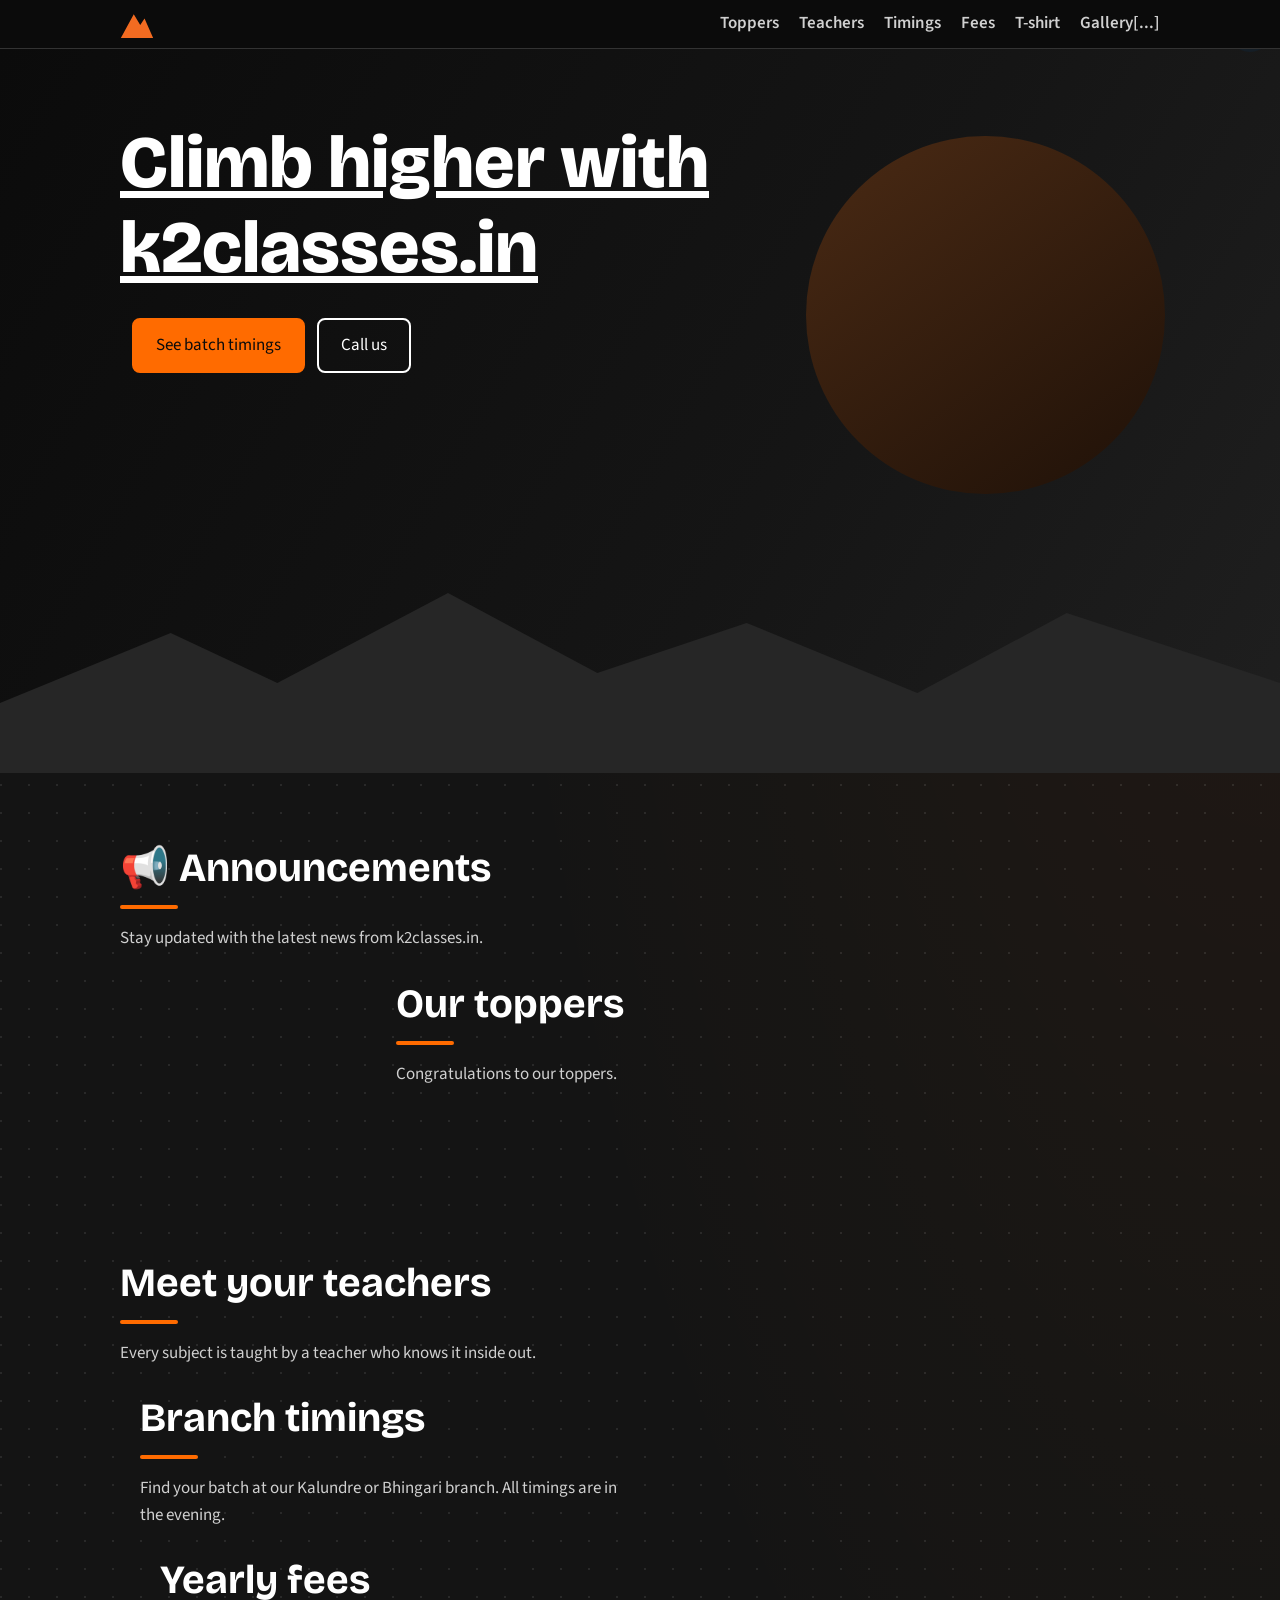
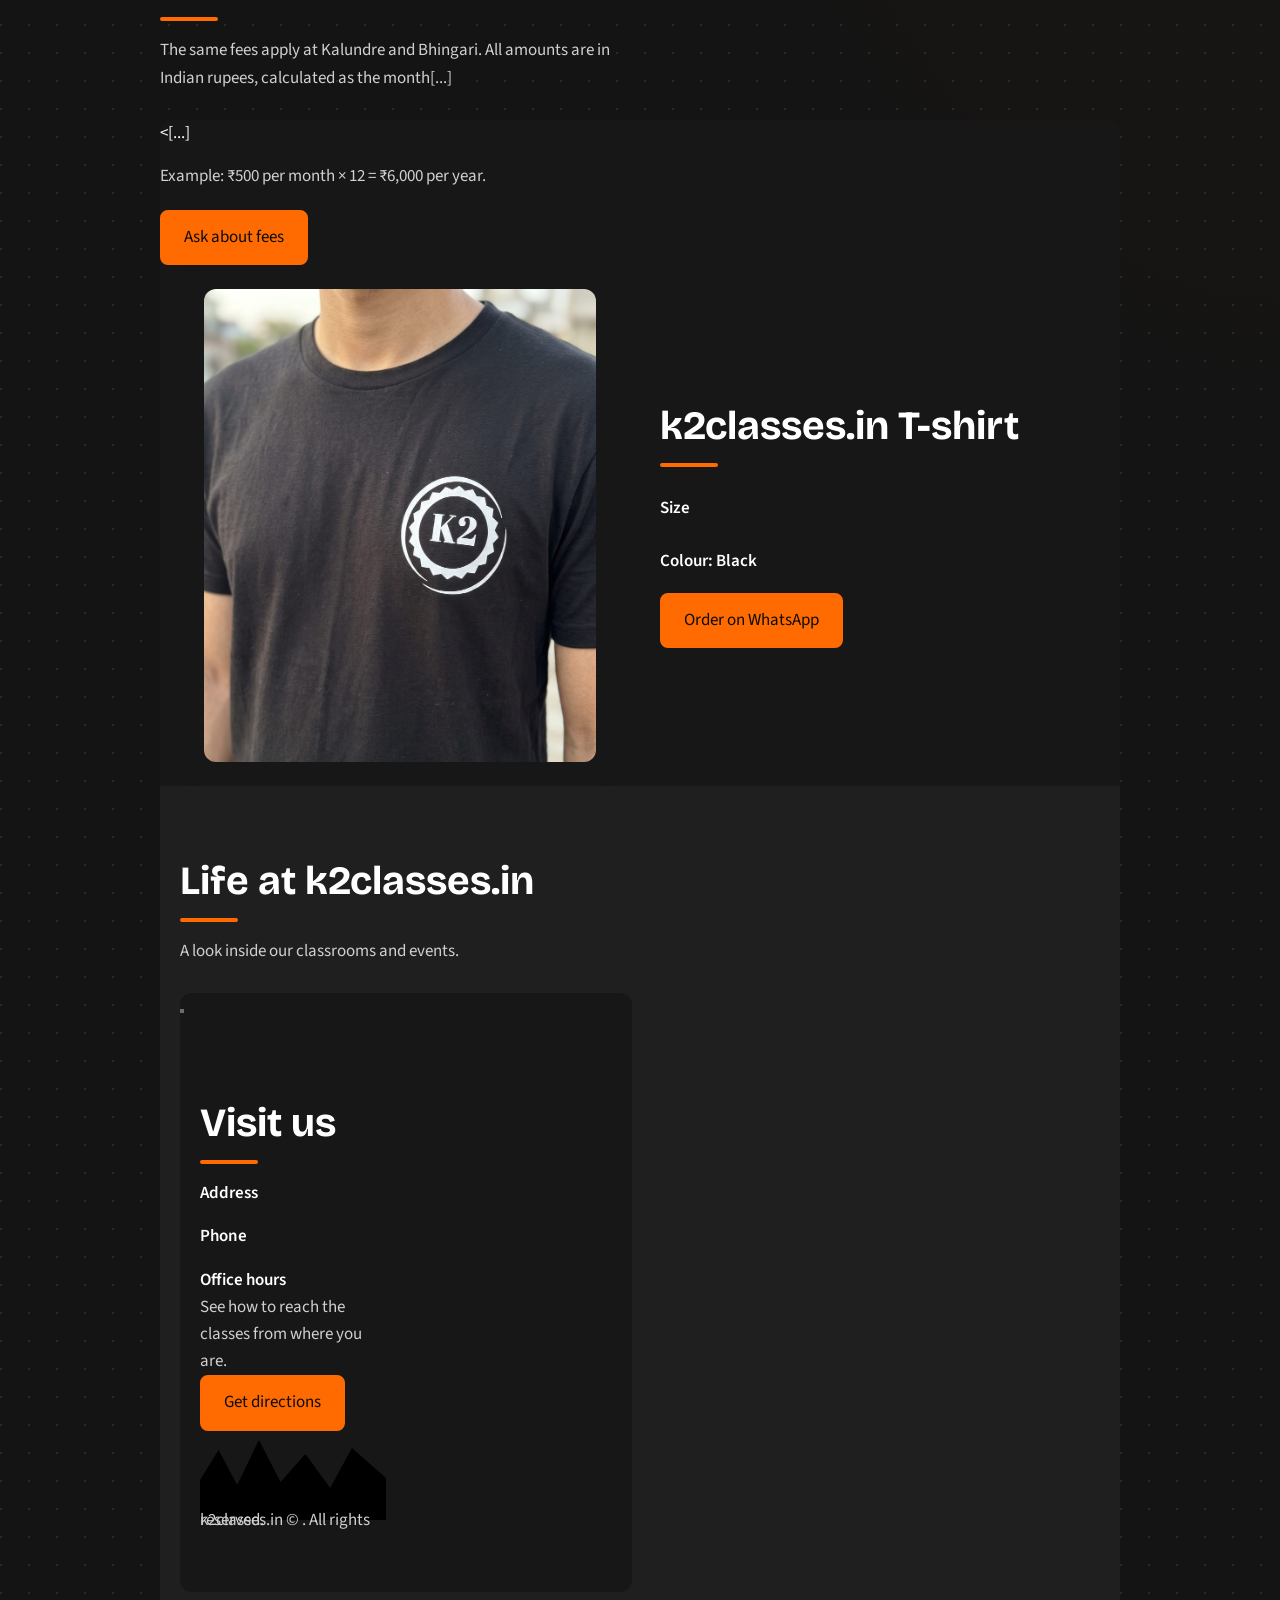
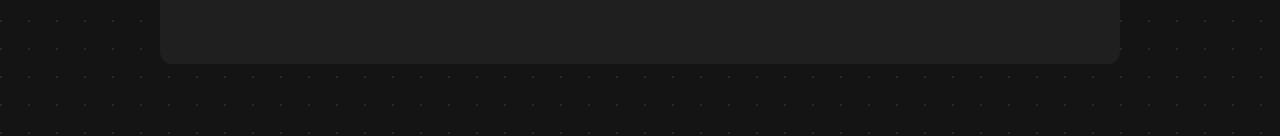
<file: index.html>
<!DOCTYPE html>
<html lang="en">
<head>
<meta charset="UTF-8">
<meta name="viewport" content="width=device-width, initial-scale=1, viewport-fit=cover">
<meta name="color-scheme" content="dark">
<title>k2classes.in</title>
<link rel="preconnect" href="https://fonts.googleapis.com">
<link rel="preconnect" href="https://fonts.gstatic.com" crossorigin>
<link href="https://fonts.googleapis.com/css2?family=Bricolage+Grotesque:wght@600;800&family=Source+Sans+3:wght@400;600&display=swap" rel="stylesheet">
<link rel="stylesheet" href="assets/styles.css">
</head>
<body>
<header><div class="wrap">
  <a class="logo" href="#top" aria-label="k2classes.in home"><svg width="34" height="28" viewBox="0 0 30 26" aria-hidden="true"><polygon points="0,26 12,4 18,14 22,8 30,26" fill="#f26b21"/><polygon [...]</svg></a>
  <nav aria-label="Main"><a href="#toppers">Toppers</a><a href="#teachers">Teachers</a><a href="#timings">Timings</a><a href="#fees">Fees</a><a href="#tshirt">T-shirt</a><a href="#gallery">Gallery[...]
</div></header>
<main id="top">
<section class="hero"><div class="wrap">
  <h1>Climb higher with <span data-name>k2classes.in</span></h1>
  <p id="tagline"></p>
  <div class="actions"><a class="btn" href="#timings">See batch timings</a><a class="btn ghost" id="callBtn" href="#contact">Call us</a></div></div>
  <svg viewBox="0 0 1200 210" preserveAspectRatio="none" aria-hidden="true"><polygon points="0,210 0,140 160,70 260,120 420,30 560,110 700,60 860,130 1000,50 1200,120 1200,210" fill="#262626"/><po[...]
</section>
<section class="section stats-section" id="achievements"><div class="wrap"><div class="stats-grid" id="statsGrid"></div></div></section>
<section class="section alt" id="announcements"><div class="wrap"><h2>📢 Announcements</h2><p class="lead">Stay updated with the latest news from k2classes.in.</p><div class="announce-list" id="an[...]
<section class="section" id="toppers"><div class="wrap"><h2>Our toppers</h2><p class="lead">Congratulations to our toppers.</p><ol class="leader" id="topperList"></ol></div></section>
<section class="section alt" id="teachers"><div class="wrap"><h2>Meet your teachers</h2><p class="lead">Every subject is taught by a teacher who knows it inside out.</p><div class="teachers" id="t[...]
<section class="section" id="timings"><div class="wrap"><h2>Branch timings</h2><p class="lead">Find your batch at our Kalundre or Bhingari branch. All timings are in the evening.</p><div id="branc[...]
<section class="section alt" id="fees"><div class="wrap"><h2>Yearly fees</h2><p class="lead">The same fees apply at Kalundre and Bhingari. All amounts are in Indian rupees, calculated as the month[...]
  <div class="tablebox fee" tabindex="0" role="region" aria-label="Yearly fees, scroll sideways on small screens"><table><caption class="sr">Yearly tuition fees for both branches</caption><thead><[...]
  <p class="fee-note">Example: ₹500 per month × 12 = ₹6,000 per year.</p><a class="btn" id="feeBtn" href="#contact" target="_blank" rel="noopener noreferrer">Ask about fees</a></div></section[...]
<section class="section" id="tshirt"><div class="wrap shop">
  <div class="tee"><img src="photos/k2-black-tshirt.jpg" width="900" height="1085" alt="Black k2classes.in T-shirt with a white K2 logo printed on the chest" loading="lazy"></div>
  <div><h2><span data-name>k2classes.in</span> T-shirt</h2><p class="lead" id="teeDesc"></p><div class="price" id="teePrice"></div>
  <div class="opt"><p id="sizeLabel">Size</p><div class="chips" id="sizes" role="group" aria-labelledby="sizeLabel"></div></div>
  <div class="opt"><p>Colour: Black</p></div>
  <a class="btn" id="orderBtn" href="#contact" target="_blank" rel="noopener noreferrer">Order on WhatsApp</a></div></div></section>
<section class="section alt" id="gallery"><div class="wrap"><h2>Life at k2classes.in</h2><p class="lead">A look inside our classrooms and events.</p><div class="gallery"><figure><button type="button[...]
<dialog id="lightbox" aria-label="Photo viewer"><button type="button" id="lbClose" class="lbx" aria-label="Close photo">×</button><img id="lbImg" alt=""><p id="lbCap"></p></dialog>
<section class="section" id="contact"><div class="wrap contact"><div><h2>Visit us</h2><dl><dt>Address</dt><dd id="address"></dd><dt>Phone</dt><dd id="phone"></dd><dt>Office hours</dt><dd id="offic[...]
  <div class="mapbox"><div><p>See how to reach the classes from where you are.</p><a class="btn" id="mapBtn" href="#contact" target="_blank" rel="noopener noreferrer">Get directions</a></div></div[...]
</main>
<div class="ridge" aria-hidden="true"><svg viewBox="0 0 1200 90" preserveAspectRatio="none"><polygon points="0,90 0,50 120,20 240,55 380,10 520,52 680,24 840,58 980,18 1200,48 1200,90" fill="#1c1c[...]
<footer class="foot"><span data-name>k2classes.in</span> © <span id="year"></span>. All rights reserved.</footer>
<script src="assets/content.js"></script>
<script src="assets/main.js"></script>
</body>
</html>
</file>
<file: assets/styles.css>
:root{color-scheme:dark;--bg:#0b0b0b;--surface:#171717;--alt:#121212;--text:#ffffff;--mute:#d0d0d0;--blue:#ffffff;--orange:#ff6b00;--ice:#262626;--line:#333;--hero:linear-gradient(120deg,#0b0b0b 0%,#151515 60%,#1f1f1f 100%);--sun:linear-gradient(145deg,#4a2a14,#1f1108)}
:root{box-sizing:border-box;padding-top:env(safe-area-inset-top,0px);padding-bottom:env(safe-area-inset-bottom,0px)}
html{scroll-behavior:smooth;scroll-padding-top:calc(70px + env(safe-area-inset-top,0px))}
*,*::before,*::after{box-sizing:inherit;margin:0;padding:0}
body{font-family:"Source Sans 3",system-ui,sans-serif;background:var(--bg);color:var(--text);line-height:1.6;font-size:17px}
body::before{content:"";position:fixed;inset:0 0 auto;height:env(safe-area-inset-top,0px);background:var(--bg);z-index:30}
h1,h2,h3{font-family:"Bricolage Grotesque","Segoe UI",sans-serif;line-height:1.15}
a{color:inherit}
:focus-visible{outline:3px solid var(--orange);outline-offset:3px}
.wrap{max-width:1080px;margin:0 auto;padding:0 20px}
.section{padding:72px 0}
.section h2{font-size:clamp(1.8rem,4vw,2.5rem)}
.section h2::after{content:"";display:block;width:58px;height:4px;margin:14px 0 16px;border-radius:4px;background:var(--orange)}
.lead{color:var(--mute);margin-bottom:28px;max-width:62ch}
.alt{background:var(--alt)}
.btn{display:inline-block;padding:12px 22px;border-radius:8px;font:600 1rem inherit;font-family:inherit;text-decoration:none;border:2px solid var(--orange);background:var(--orange);color:#0b0b0b;cursor:pointer}
.btn:hover{background:#ff8a2b;border-color:#ff8a2b}
.btn.ghost{background:transparent;color:var(--text);border-color:var(--text)}
.btn.ghost:hover{background:var(--text);color:var(--bg)}
header{position:sticky;top:env(safe-area-inset-top,0px);z-index:20;background:var(--bg);border-bottom:1px solid var(--line)}
header .wrap{display:flex;justify-content:space-between;align-items:center;gap:16px;padding-top:10px;padding-bottom:10px}
.logo{display:flex;align-items:center;gap:8px;font:800 1.4rem "Bricolage Grotesque",sans-serif;text-decoration:none}
nav{display:flex;gap:20px;overflow-x:auto;white-space:nowrap}
nav a{text-decoration:none;font-weight:600;color:var(--mute)}
nav a:hover{color:var(--orange)}
.hero{background:var(--hero);position:relative;overflow:hidden;isolation:isolate;padding-top:72px}
.hero::before{content:"";position:absolute;width:clamp(180px,28vw,360px);aspect-ratio:1;right:9%;top:12%;border-radius:50%;background:var(--sun);z-index:-1}
.hero .wrap{padding-bottom:200px}
.hero h1{font-size:clamp(2.4rem,7vw,4.6rem);font-weight:800;max-width:14ch}
.hero p{max-width:46ch;margin:18px 0 28px;color:var(--mute);font-size:1.15rem}
.actions{display:flex;gap:12px;flex-wrap:wrap}
.hero svg{position:absolute;bottom:0;left:0;width:100%;height:210px;z-index:-1}
.leader{list-style:none;display:grid;gap:12px;max-width:780px}
.leader li{display:grid;grid-template-columns:72px 1fr auto;gap:16px;align-items:center;background:var(--surface);padding:14px 18px;border-radius:12px;border-left:6px solid #444}
.leader li:first-child{border-left-color:var(--orange)}
.avatar{width:72px;height:72px;border-radius:50%;background:var(--ice);color:var(--blue);display:grid;place-items:center;font:800 1.1rem "Bricolage Grotesque",sans-serif;overflow:hidden}.avatar img{width:100%;height:100%;object-fit:cover}
.leader small{color:var(--mute)}
.marks{font:800 1.7rem "Bricolage Grotesque",sans-serif;color:var(--blue)}
.leader li:first-child .marks{color:var(--text)}
.teachers{display:grid;grid-template-columns:repeat(auto-fit,minmax(210px,1fr));gap:28px}
.teacher .photo{aspect-ratio:1;border-radius:20px;background:var(--surface);display:grid;place-items:center;font:800 3rem "Bricolage Grotesque",sans-serif;color:var(--blue);margin-bottom:12px}
.teacher h3{font-size:1.2rem}
.teacher p{color:var(--mute)}
.branch+.branch{margin-top:40px}
.branch h3{font-size:1.5rem;color:var(--blue);padding-left:14px;border-left:4px solid var(--orange);margin-bottom:8px}
.note{color:var(--mute);margin-bottom:14px;max-width:75ch}
.tablebox{overflow-x:auto;background:var(--surface);border-radius:12px}
table{width:100%;border-collapse:collapse;min-width:700px}
th,td{text-align:left;padding:13px 16px;border-bottom:1px solid var(--line)}
thead th{background:#262626;color:#fff;font-weight:600}
tbody th{background:var(--ice)}
tr:last-child>*{border-bottom:0}
.bt{display:block;font-weight:400;white-space:nowrap}
.fee td{font-weight:600;color:var(--blue);white-space:nowrap}
.fee-note{margin:16px 0 20px;color:var(--mute)}
.shop,.contact{display:grid;grid-template-columns:1fr 1fr;gap:40px;align-items:center}
.tee{background:var(--surface);border-radius:20px;padding:24px;display:grid;place-items:center}
.tee img{display:block;width:100%;max-width:420px;height:auto;border-radius:12px}
.price{font:800 2.4rem "Bricolage Grotesque",sans-serif;color:var(--blue);margin:8px 0 16px}
.opt{margin-bottom:18px}
.opt p{font-weight:600;margin-bottom:8px}
.chips{display:flex;gap:10px;flex-wrap:wrap}
.chip{min-width:48px;min-height:46px;padding:8px 14px;border-radius:8px;border:2px solid var(--text);background:transparent;color:var(--text);font:600 1rem inherit;font-family:inherit;cursor:pointer}
.chip[aria-pressed="true"]{background:var(--text);color:var(--bg)}
dt{font-weight:600;margin-top:16px}
dd{color:var(--mute)}
.mapbox{background:var(--ice);border-radius:16px;text-align:center;padding:32px;min-height:220px;display:grid;place-items:center}
.mapbox p{margin-bottom:16px}
footer.foot{background:#000;border-top:1px solid var(--line);color:#b5aca0;text-align:center;padding:28px 20px}
.sr{position:absolute;width:1px;height:1px;overflow:hidden;clip:rect(0,0,0,0)}
@media(max-width:760px){.shop,.contact{grid-template-columns:1fr}.section{padding:52px 0}.leader li{grid-template-columns:60px 1fr auto;padding:12px;gap:10px}.avatar{width:60px;height:60px}header .wrap{flex-direction:column;align-items:flex-start;gap:2px}nav{width:100%}html{scroll-padding-top:calc(110px + env(safe-area-inset-top,0px))}}
@media(prefers-reduced-motion:reduce){html{scroll-behavior:auto}}
.gallery{columns:2 320px;column-gap:16px}
.gallery figure{break-inside:avoid;margin:0 0 16px;background:var(--surface,#fff);border-radius:12px;overflow:hidden}
.shot{display:block;width:100%;padding:0;border:0;background:none;cursor:zoom-in}
.shot img{display:block;width:100%;height:auto}
.gallery figcaption{padding:10px 14px;color:var(--mute,#51606c);font-size:.95rem}
dialog#lightbox{border:0;border-radius:12px;padding:12px;max-width:min(94vw,1100px);background:var(--surface,#fff);color:var(--text,#14212b);margin:auto}
dialog#lightbox::backdrop{background:rgba(0,0,0,.7)}
#lbImg{display:block;max-width:100%;max-height:78vh;margin:0 auto;border-radius:8px}
#lbCap{text-align:center;margin-top:8px}
.lbx{position:absolute;top:8px;right:8px;width:44px;height:44px;border-radius:50%;border:0;background:rgba(20,33,43,.75);color:#fff;font-size:1.6rem;line-height:1;cursor:pointer}

/* background: dot grid, faint glow, mountain ridge above the footer */
body{background-image:radial-gradient(circle at 1px 1px,rgba(255,255,255,.09) 1px,transparent 0),radial-gradient(ellipse at 100% 0,rgba(255,107,0,.07) 0,transparent 45%);background-size:28px 28px,auto;background-repeat:repeat,no-repeat}
.alt{background:rgba(255,255,255,.035)}
/* Achievements stats */
.stats-section{padding:52px 0}
.stats-grid{display:grid;grid-template-columns:repeat(auto-fit,minmax(180px,1fr));gap:24px;text-align:center}
.stat-card{background:var(--surface);border-radius:16px;padding:32px 20px;border:1px solid var(--line);transition:transform .3s,box-shadow .3s}
.stat-card:hover{transform:translateY(-6px);box-shadow:0 16px 40px rgba(255,107,0,.12)}
.stat-icon{font-size:2.4rem;margin-bottom:10px}
.stat-number{font:800 2.8rem "Bricolage Grotesque",sans-serif;color:var(--orange);line-height:1.2}
.stat-label{color:var(--mute);font-size:.95rem;margin-top:6px;font-weight:600}
/* Announcements */
.announce-list{display:grid;gap:16px;max-width:780px}
.announce-card{display:grid;grid-template-columns:auto 1fr;gap:18px;align-items:start;background:var(--surface);padding:20px 24px;border-radius:12px;border-left:4px solid var(--orange);transition:transform .25s,box-shadow .25s}
.announce-card:hover{transform:translateY(-3px);box-shadow:0 10px 24px rgba(255,255,255,.05)}
.announce-date{background:var(--orange);color:#0b0b0b;font-weight:700;font-size:.8rem;padding:6px 12px;border-radius:6px;white-space:nowrap;text-align:center;line-height:1.3}
.announce-card h3{font-size:1.1rem;margin-bottom:4px}
.announce-card p{color:var(--mute);font-size:.95rem;line-height:1.5}
.ridge{line-height:0;margin-top:-1px}.ridge svg{display:block;width:100%;height:90px}
.stars{position:absolute;inset:0;z-index:-1;pointer-events:none}
.stars i{position:absolute;width:3px;height:3px;border-radius:50%;background:#fff;opacity:.2}
#bar{position:fixed;top:env(safe-area-inset-top,0px);left:0;height:3px;width:0;background:var(--orange);z-index:40}
@media(prefers-reduced-motion:no-preference){
@keyframes rise{from{opacity:0;transform:translateY(26px)}to{opacity:1;transform:none}}
@keyframes sunrise{from{opacity:0;transform:translateY(40px) scale(.9)}to{opacity:1;transform:none}}
@keyframes bob{50%{transform:translateY(-14px)}}
@keyframes tw{0%,100%{opacity:.12}50%{opacity:.9}}
@keyframes mtn{from{opacity:0;transform:translateY(50px)}to{opacity:1;transform:none}}
.hero h1{animation:rise .8s ease-out backwards}
.hero p{animation:rise .8s .15s ease-out backwards}
.hero .actions{animation:rise .8s .3s ease-out backwards}
.hero svg{animation:mtn 1.1s .1s ease-out backwards}
.hero::before{animation:sunrise 1.4s ease-out backwards,bob 7s 1.4s ease-in-out infinite}
.stars i{animation:tw var(--t,3s) ease-in-out var(--dl,0s) infinite}
html.anim .rv{opacity:0}
html.anim .rv.in{opacity:1;animation:rise .7s var(--d,0ms) ease-out backwards}
html.anim .section h2::after{transform:scaleX(0);transform-origin:left;transition:transform .7s .3s ease-out}
html.anim .section h2.in::after{transform:scaleX(1)}
.btn,.chip{transition:transform .2s,background .2s,color .2s}
.btn:hover,.chip:hover{transform:translateY(-3px)}
.leader li,.teacher .photo,.gallery figure{transition:transform .25s,box-shadow .25s}
.leader li:hover,.teacher:hover .photo,.gallery figure:hover{transform:translateY(-4px);box-shadow:0 12px 28px rgba(255,255,255,.07)}
.shot img{transition:transform .5s}.shot:hover img{transform:scale(1.05)}
}
</file>
